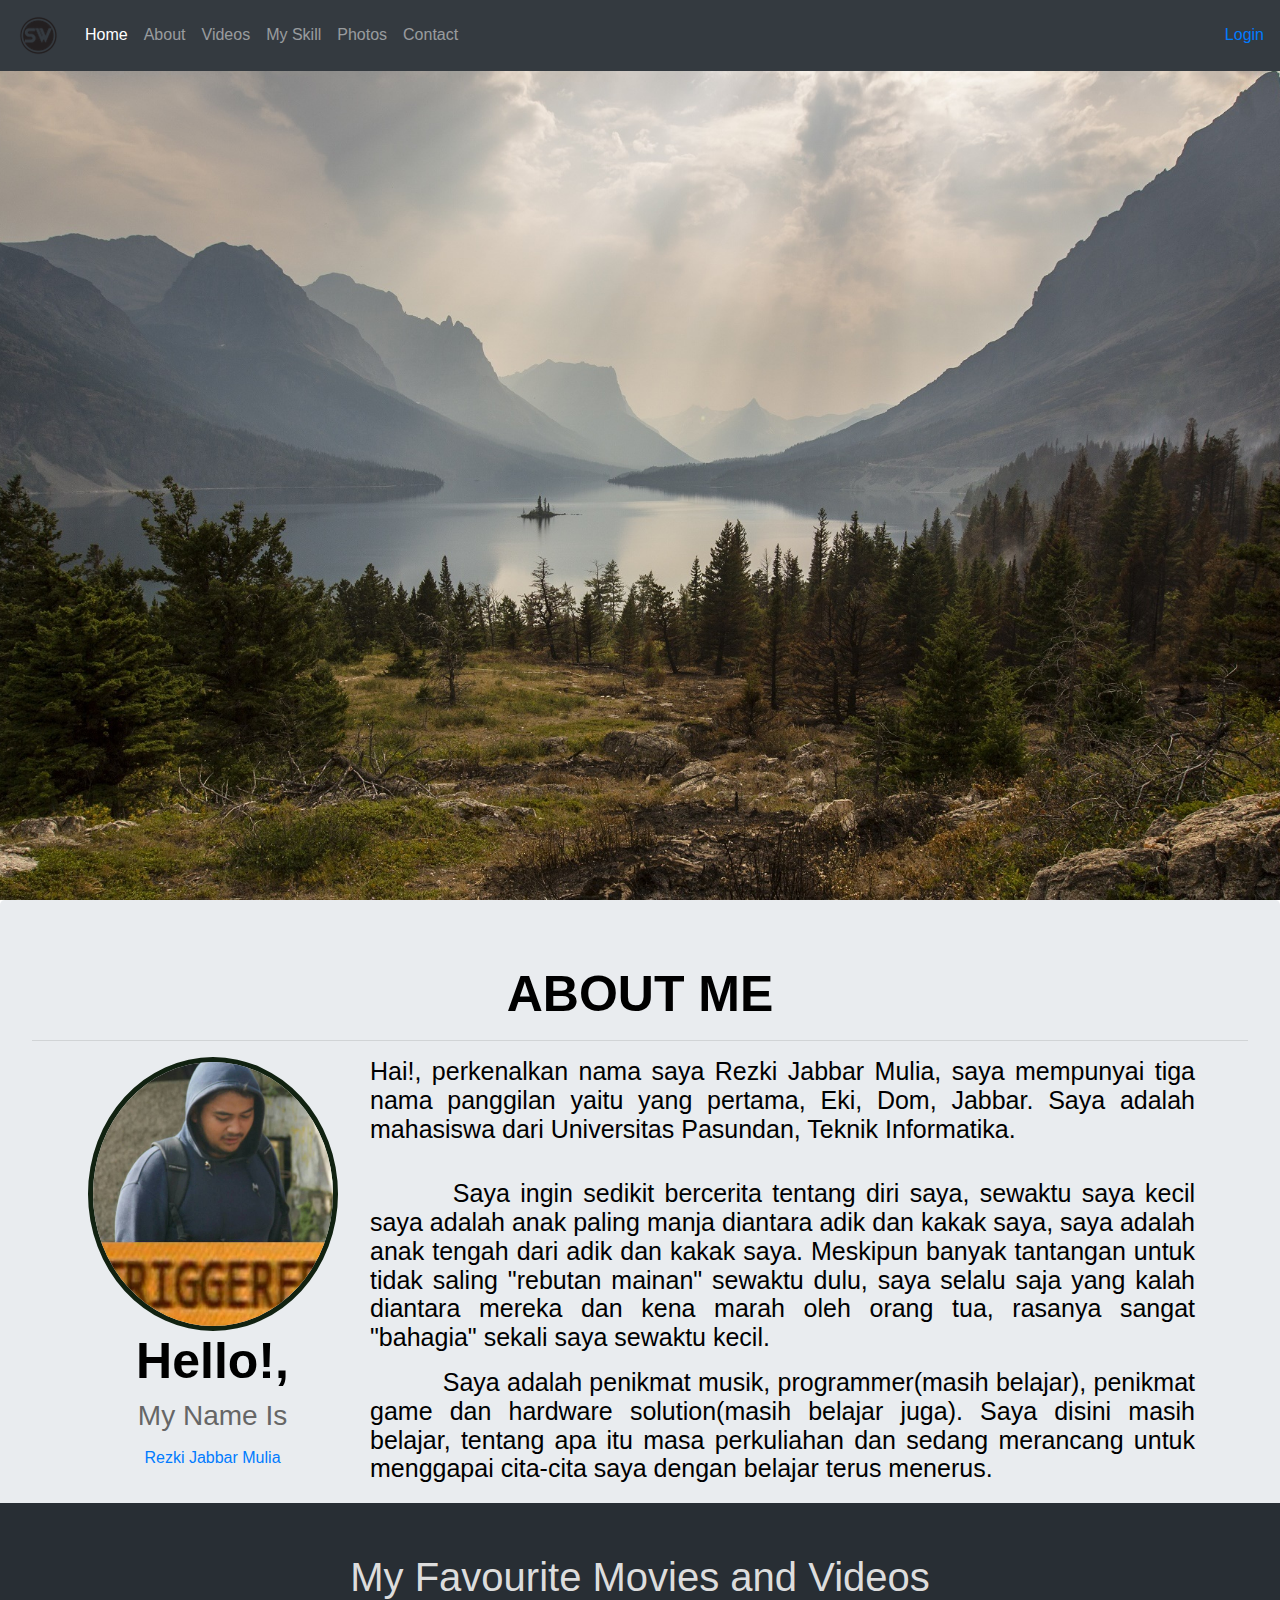
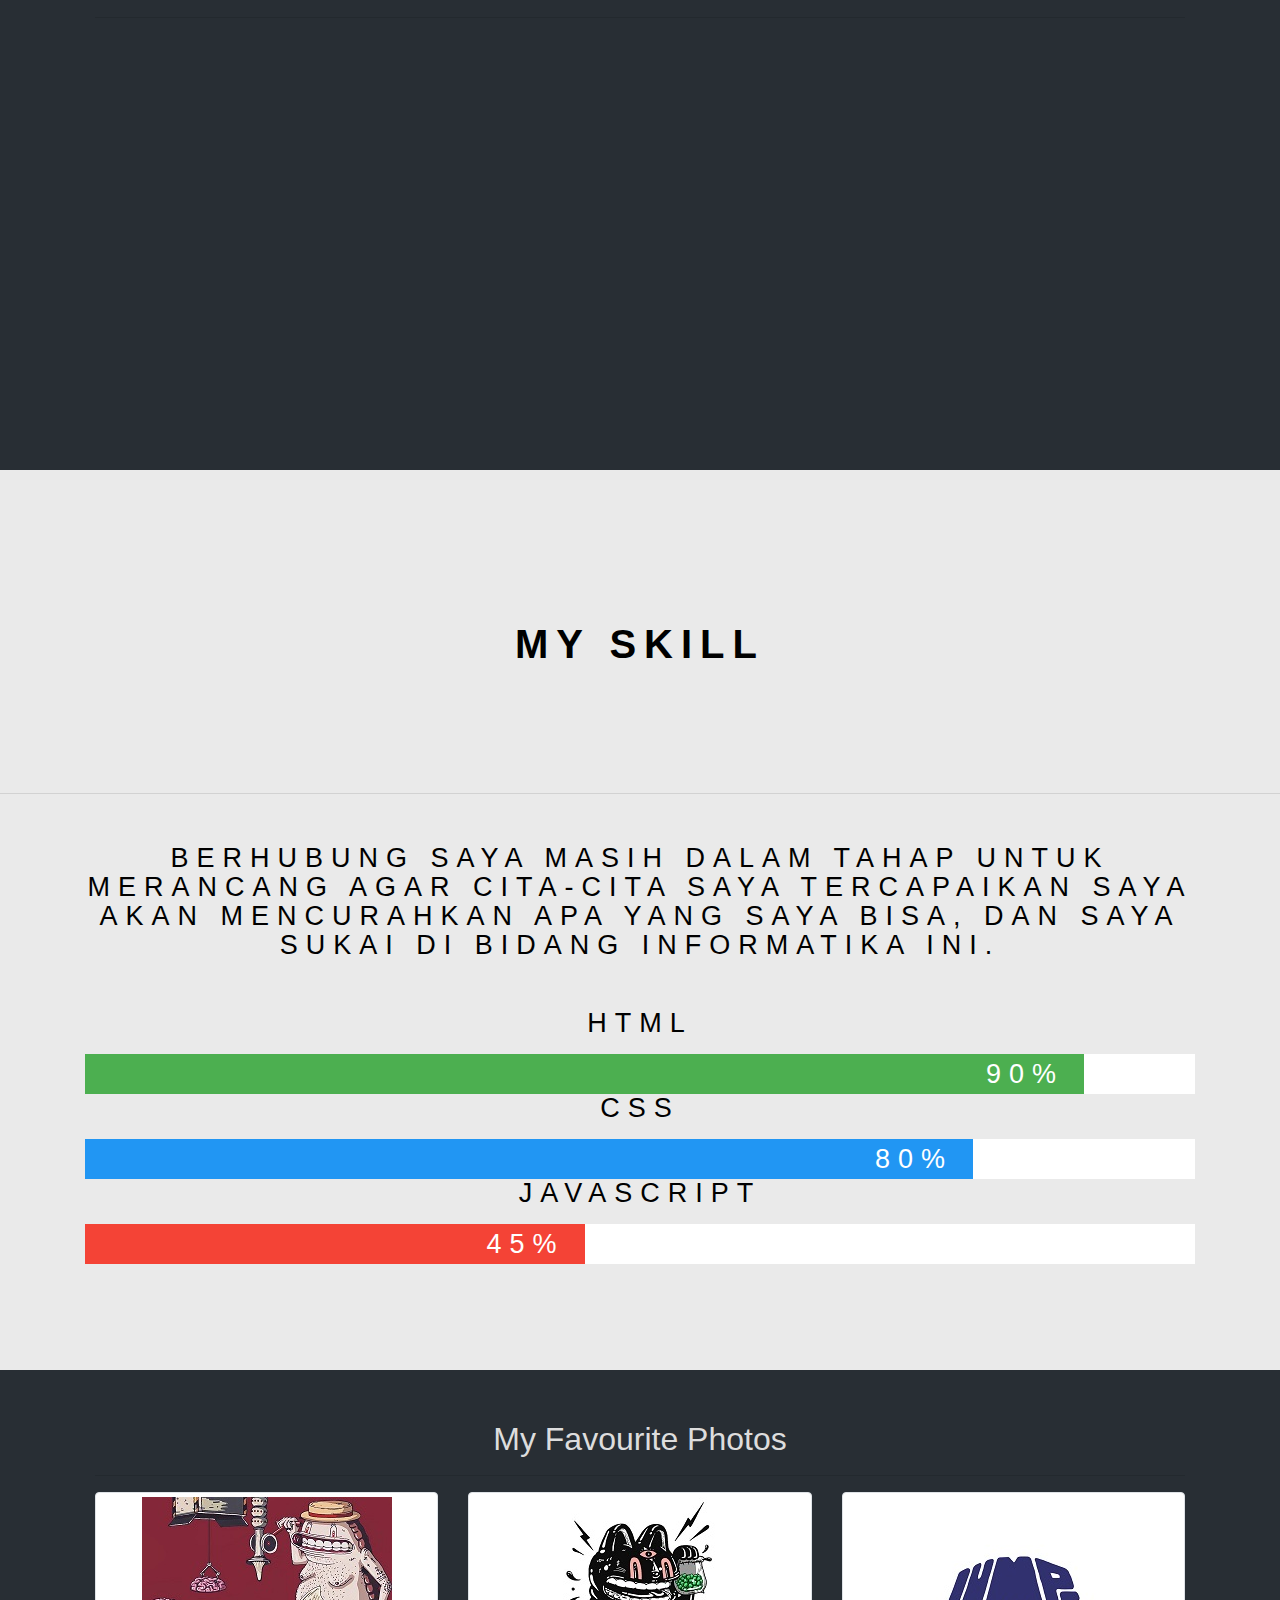
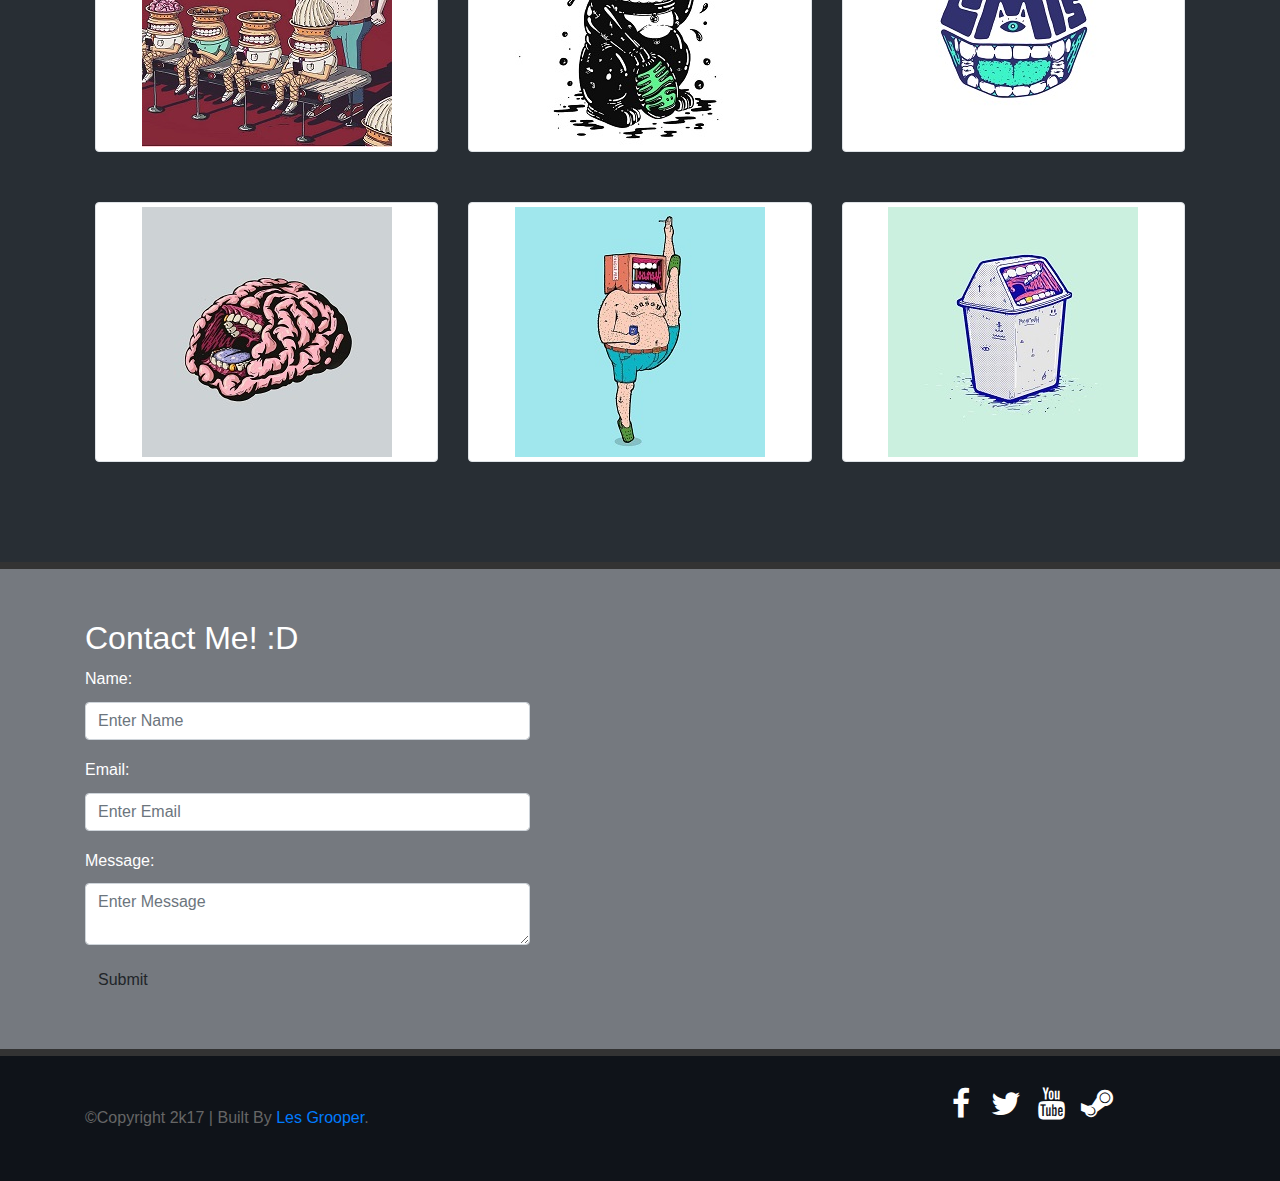
<file: index.html>
<!DOCTYPE html>
<html>
<head>
	<meta charset="utf-8">
	<meta http-equiv="X-UA-Compatible" content="IE=edge">
	<title>Sweet Wrench</title>
	<!-- FONT -->
	<link href="https://fonts.googleapis.com/css?family=Roboto" rel="stylesheet">

	<!-- CSS Link -->
	<link rel="stylesheet" href="https://maxcdn.bootstrapcdn.com/bootstrap/4.0.0-beta.2/css/bootstrap.min.css">
	<link rel="stylesheet" href="https://cdnjs.cloudflare.com/ajax/libs/font-awesome/4.7.0/css/font-awesome.min.css">

	<!-- CSS Internal -->
	<link rel="stylesheet" href="assets/css/style.css">


	<!-- JS Link -->
	<script src="https://maxcdn.bootstrapcdn.com/bootstrap/4.0.0-beta.2/js/bootstrap.min.js"></script>


</head>
<body>
	<!-- NAVBAR -->
<nav class="navbar navbar-expand-lg navbar-dark bg-dark fixed-top">
	  <button class="navbar-toggler" type="button" data-toggle="collapse" data-target="#navbarTogglerDemo01" aria-controls="navbarTogglerDemo01" aria-expanded="false" aria-label="Toggle navigation">
	    <span class="navbar-toggler-icon">
	  </button>
  	<div class="collapse navbar-collapse" id="navbarTogglerDemo01">
	    <a class="navbar-brand" href="#"><img src="assets/img/Sweet Wrench logo.png" alt=""></a>
	    <ul class="navbar-nav mr-auto mt-2 mt-lg-0">
		      <li class="nav-item active">
		        <a class="nav-link" href="#showcase">Home <span class="sr-only">(current)</span></a>
		      </li>
		      <li class="nav-item">
		        <a class="nav-link" href="#info1">About</a>
		      </li>
		      <li class="nav-item">
		        <a class="nav-link" href="#videos">Videos</a>
		      </li> 
		      <li class="nav-item">
		        <a class="nav-link" href="#skill">My Skill</a>
		      </li>
		      <li class="nav-item">
		        <a class="nav-link" href="#photo">Photos</a>
		      </li>
		      <li class="nav-item">
		        <a class="nav-link" href="#contact">Contact</a>
		      </li> 
	    </ul>
  	</div>
  	</span>
	  <ul class="nav navbar-nav navbar-right">
		<li><a href="login.html"><span class="glyphicon glyphicon-log-in"></span>Login</a></li>
	  </ul>
</nav>
	<!-- End NAVBAR -->

<!--Section -->	

	<!-- Welcome Section -->
	<div class="pimg1" id="showcase">
		<div class="ptext">
			<span class="text-center">
			 <ul class="fly-in-text hidden">
	            <li>W</li>
	            <li>E</li>
	            <li>L</li>
	            <li>C</li>
	            <li>O</li>
	            <li>M</li>
	            <li>E</li>
	        </ul>
			</span>
		</div>
	</div>
	<!-- End of Welcome Section -->

<!-- Jumbotron -->
<section class="background" id="info1">
		<div class="jumbotron text-center">
		<h1>ABOUT ME</h1>
		<hr>
			<div class="container">
				<div class="row">
					<div class="col-3">
						<a href="https://www.facebook.com/photo.php?fbid=1669823936380050&set=a.155364081159384.34076.100000573799113&type=3&source=11&referrer_profile_id=100000573799113"><img src="assets/img/aku kasep.jpg" class="rounded-circle"></a>
						<h1>Hello!,</h1>
						<h3>My Name Is</h3>
						<div class="btn-group">
						<button type="button" class="btn btn-link">
						<h6><a href="https://www.google.co.id/search?q=Rezki+Jabbar+Mulia&oq=Rezki+Jabbar+Mulia&aqs=chrome..69i57j69i60j69i61j69i60.3251j0j1&sourceid=chrome&ie=UTF-8" target="_blank">Rezki Jabbar Mulia</a></h6>
						</button>
						</div>
					</div>
				
					<div class="col-sm-9">
						<p>Hai!, perkenalkan nama saya Rezki Jabbar Mulia, saya mempunyai tiga nama panggilan yaitu yang pertama, Eki, Dom, Jabbar. Saya adalah mahasiswa dari Universitas Pasundan, Teknik Informatika.</p>
						<p>&nbsp;&nbsp;&nbsp;&nbsp;&nbsp;&nbsp;&nbsp;&nbsp;Saya ingin sedikit bercerita tentang diri saya, sewaktu saya kecil saya adalah anak paling manja diantara adik dan kakak saya, saya adalah anak tengah dari adik dan kakak saya. Meskipun banyak tantangan untuk tidak saling "rebutan mainan" sewaktu dulu, saya selalu saja yang kalah diantara mereka dan kena marah oleh orang tua, rasanya sangat "bahagia" sekali saya sewaktu kecil.</p>
						<p>&nbsp;&nbsp;&nbsp;&nbsp;&nbsp;&nbsp;&nbsp;&nbsp;&nbsp;&nbsp;Saya adalah penikmat musik, programmer(masih belajar), penikmat game dan hardware solution(masih belajar juga). Saya disini masih belajar, tentang apa itu masa perkuliahan dan sedang merancang untuk menggapai cita-cita saya dengan belajar terus menerus.</p>
					</div>
				</div>
			</div>	
		</div>		
	</div>
</section>
<!-- End Jumbotron -->

<!-- Fav Video -->
<section class="section section-dark" id="videos">
	<div class="container">
		<h1>My Favourite Movies and Videos</h1>
		<hr>
			<div class="row">
				<div class="col-sm-4">
					<div class="embed-responsive embed-responsive-16by9">
    					<iframe class="embed-responsive-item" src="https://www.youtube.com/embed/kl8F-8tR8to" ></iframe>
				</div>
			</div>
				<div class="col-sm-4">
					<div class="embed-responsive embed-responsive-16by9">
  						<iframe class="embed-responsive-item" src="https://www.youtube.com/embed/tymWDB7gtK4"></iframe>
					</div>
				</div>
				<div class="col-sm-4">
					<div class="embed-responsive embed-responsive-16by9">
    					<iframe class="embed-responsive-item" src="https://www.youtube.com/embed/qmVn6b7DdpA"></iframe>
					</div>
				</div>
			</div>
			<div class="row">
				<div class="col-sm-4">
					<div class="embed-responsive embed-responsive-16by9">
    					<iframe class="embed-responsive-item" src="https://www.youtube.com/embed/rvEL4pbR6S8"></iframe>
					</div>
				</div>
				<div class="col-sm-4">
					<div class="embed-responsive embed-responsive-16by9">
    					<iframe class="embed-responsive-item" src="https://www.youtube.com/embed/8m9EVP8X7N8"></iframe>
					</div>
				</div>
				<div class="col-sm-4">
					<div class="embed-responsive embed-responsive-16by9">
						<iframe class="embed-responsive-item" src="https://www.youtube.com/embed/axGVrfwm9L4"></iframe>
					</div>
				</div>
			</div>
		</div>
</section>
<!-- End of Fav Video -->

<!-- Skill Section -->
	<section id="skill">
		<span class=" trans">
			<div class="pimg3">
						<div class="ptext" style="margin-top: -200px;">
								<h1 style="margin-bottom: 125px;">My Skill</h1>
								<hr>
				<div id="section-skill1 text-center" style="margin: 50px;">
					<div class="box-1">
						<p>Berhubung saya masih dalam tahap untuk merancang agar cita-cita saya tercapaikan saya akan mencurahkan apa yang saya bisa, dan saya sukai di bidang informatika ini.</p>
					</div>
				</div>
				<div id="section-skill2 text-center">
					<div class="box-2">
						<div class="container">
								<div class="row">
									<div class="col-sm-12">
										<p>HTML</p>
										<div class="container-skill">
										  <div class="skills html">90%</div>
										</div>
									</div>
								</div>
								<div class="row">
									<div class="col-sm-12">
										<p>CSS</p>
										<div class="container-skill">
										  <div class="skills css">80%</div>
										</div>
									</div>
								</div>
								<div class="row">
									<div class="col-sm-12">
										<p>JavaScript</p>
										<div class="container-skill">
										  <div class="skills js">45%</div>
										</div>
									</div>
								</div>
							</div>
						</div>
					</div>
				</div>
			</div>
		</span>
	</section>
<!-- End of Skill Section -->

<!-- Photos Section -->
	<section class="section section-dark" id="photo">
			<div class="container">
				<div class="row">
					<div class="col-sm-12 text-center">
						<h2>My Favourite Photos</h2>
						<hr>
					</div>
				</div>
				<div class="row">
					<div class="col-sm-4">
						<a href="https://www.instagram.com/p/BcAVUEVHFD_/?taken-by=lumps_uk" target="_blank" class="img-thumbnail rounded mx-auto d-block">
						<img src="assets/img/poto/1.jpg">
						</a>
					</div>
					<div class="col-sm-4">
						<a href="https://www.instagram.com/p/Bb2CIWoHRab/?taken-by=lumps_uk" target="_blank" class="img-thumbnail rounded mx-auto d-block">
						<img src="assets/img/poto/2.jpg">
						</a>
					</div>
					<div class="col-sm-4">
						<a href="https://www.instagram.com/p/BbuHUBbnA73/?taken-by=lumps_uk" target="_blank" class="img-thumbnail rounded mx-auto d-block">
						<img src="assets/img/poto/3.jpeg">
						</a>
					</div>
					<div class="col-sm-4">
						<a href="https://www.instagram.com/p/Ba9ixFdHf8K/?taken-by=lumps_uk" target="_blank" class="img-thumbnail rounded mx-auto d-block">
						<img src="assets/img/poto/4.jpeg">
						</a>
					</div>
					<div class="col-sm-4">
						<a href="https://www.instagram.com/p/BcPixT6nJAQ/?taken-by=lumps_uk" target="_blank" class="img-thumbnail rounded mx-auto d-block">
						<img src="assets/img/poto/5.jpg">
						</a>
					</div>
					<div class="col-sm-4">
						<a href="https://www.instagram.com/p/BarSYrNHFtt/?taken-by=lumps_uk" class="img-thumbnail rounded mx-auto d-block">
						<img src="assets/img/poto/6.jpg">
						</a>
					</div>
				</div>
			</div>
	</section>
<!-- End Of section photos -->

<!-- Section Contact -->
	<section id="contact">
		<div class="container">
			<div class="row">
				<div class="col-md-5 col-sm-5">
				<h2>Contact Me! :D</h2>
				<form>
	              <div class="form-group">
	                <label>Name: </label>
	                <input class="form-control" type="text" name="" value="" placeholder="Enter Name">
	              </div>
	              <div class="form-group">
	                <label>Email: </label>
	                <input class="form-control" type="text" name="" value="" placeholder="Enter Email">
	              </div>
	              <div class="form-group">
	                <label>Message: </label>
	                <textarea class="form-control" name="" value="" placeholder="Enter Message"></textarea>
	              </div>
	              <button class="btn btn-default">Submit</button>
	            </form>
				</div>
				<div class="col-md-7 col-sm-7">

				</div>
			</div>
		</div>
	</section>
<!-- End of Section -->

<!-- Footer -->
<footer class="main-footer">
	<div class="container-fluid py-3">
	    <div class="container">
	      <div class="row py-3">
	        <div class="col-md-9">
	          <p class="text-white"><p>&copy;Copyright 2k17 | Built By <a href="https://about.me/lesgrooper">Les Grooper</a>.</p></p>
	        </div>
	        <div class="col-md-3">
	          <div class="d-inline-block">
	            <div class="bg-circle-outline d-inline-block">
	              <a href="https://www.facebook.com/rezki.jabbar.mulia" class="text-white"><i class="fa fa-2x fa-fw fa-facebook" target="_blank"></i>
			</a>
	            </div>

	            <div class="bg-circle-outline d-inline-block">
	              <a href="https://twitter.com/rezki_jabbar" class="text-white" target="_blank">
	                <i class="fa fa-2x fa-fw fa-twitter"></i></a>
	            </div>

	            <div class="bg-circle-outline d-inline-block">
	              <a href="https://www.youtube.com/channel/UC8IlBOqVShYN0T-tEp2bwlQ?view_as=subscriber" class="text-white" target="_blank">
	                <i class="fa fa-2x fa-fw fa-youtube"></i></a>
	            </div>

	            <div class="bg-circle-outline d-inline-block">
	              <a href="http://steamcommunity.com/id/errorsynt" class="text-white" target="_blank">
	                <i class="fa fa fa-2x fa-fw fa-steam"></i></a>
	            </div>
	          </div>
	        </div>
	      </div>
	    </div>
  	</div>
</footer>
<!-- End of Footer -->

	
    <!-- Optional JavaScript -->
    <!-- jQuery first, then Popper.js, then Bootstrap JS -->
	
	<script src="https://code.jquery.com/jquery-3.2.1.js"
 	integrity="sha256-DZAnKJ/6XZ9si04Hgrsxu/8s717jcIzLy3oi35EouyE="
  	crossorigin="anonymous"></script>

	<!-- JS Style -->
	<script src="assets/js/script.js"></script>
	


</body>
</html>
</file>
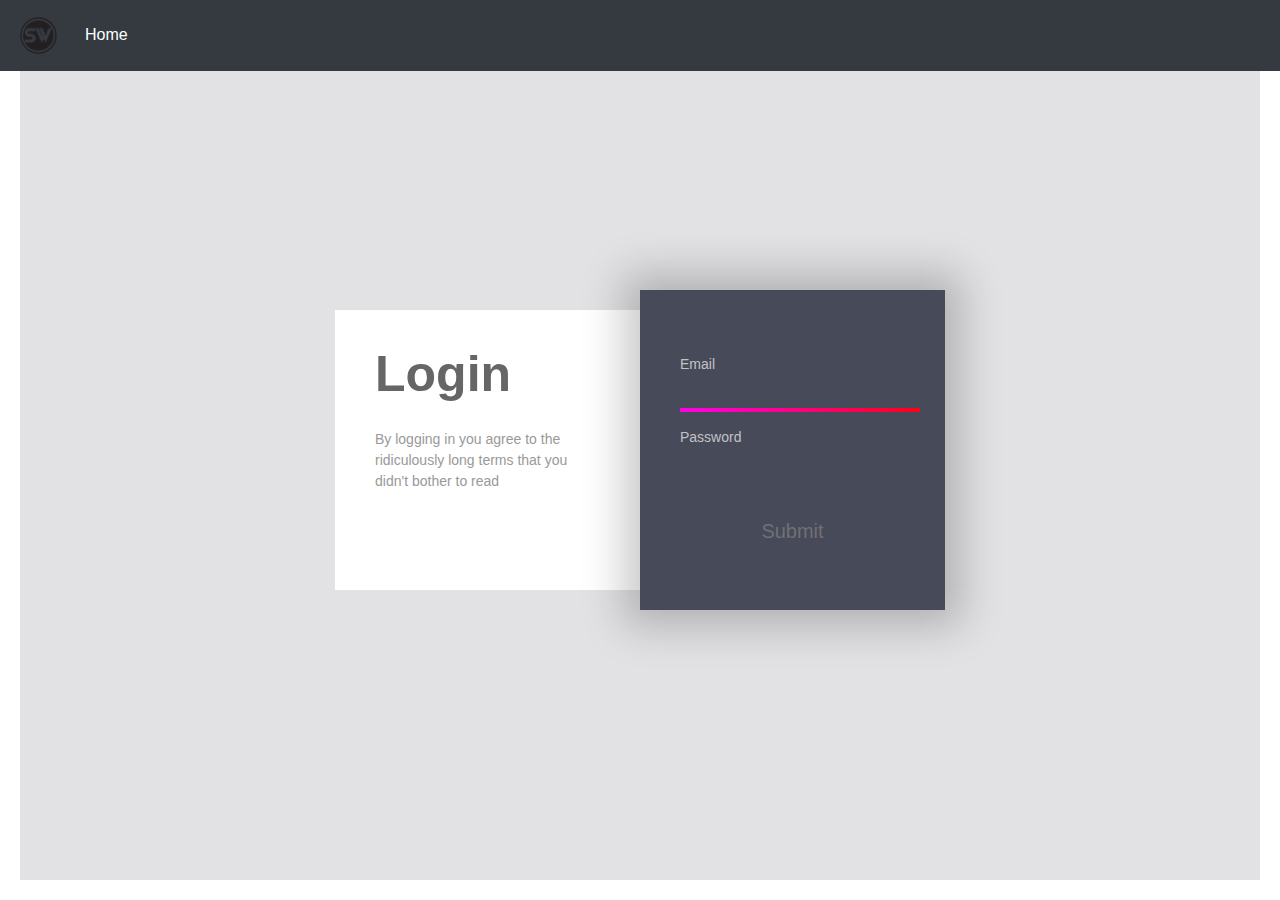
<file: login.html>
<!DOCTYPE html>
<html lang="en">
<head>
  <meta charset="UTF-8">
  <meta http-equiv="X-UA-Compatible" content="IE=edge">
  <meta name="viewport" content="width=device-width, initial-scale=1.0">
  <title>Halaman Login</title>
  	<!-- FONT -->
	<link href="https://fonts.googleapis.com/css?family=Roboto" rel="stylesheet">

	<!-- CSS Link -->
	<link rel="stylesheet" href="https://maxcdn.bootstrapcdn.com/bootstrap/4.0.0-beta.2/css/bootstrap.min.css">
	<link rel="stylesheet" href="https://cdnjs.cloudflare.com/ajax/libs/font-awesome/4.7.0/css/font-awesome.min.css">

	<!-- CSS Internal -->
	<link rel="stylesheet" href="assets/css/style.css">


	<!-- JS Link -->
	<script src="https://maxcdn.bootstrapcdn.com/bootstrap/4.0.0-beta.2/js/bootstrap.min.js"></script>
</head>
<link rel="stylesheet" href="assets/css/login-style.css">
<body>
      <!-- NAVBAR -->
      <nav class="navbar navbar-expand-lg navbar-dark bg-dark fixed-top">
        <button class="navbar-toggler" type="button" data-toggle="collapse" data-target="#navbarTogglerDemo01" aria-controls="navbarTogglerDemo01" aria-expanded="false" aria-label="Toggle navigation">
          <span class="navbar-toggler-icon">
        </button>
        <div class="collapse navbar-collapse" id="navbarTogglerDemo01">
          <a class="navbar-brand" href="#"><img src="assets/img/Sweet Wrench logo.png" alt=""></a>
          <ul class="navbar-nav mr-auto mt-2 mt-lg-0">
              <li class="nav-item active">
                <a class="nav-link" href="index.html">Home <span class="sr-only">(current)</span></a>
              </li>
      </nav>

  <div class="page">
    <div class="container">
      <div class="left">
        <div class="login">Login</div>
        <div class="eula">By logging in you agree to the ridiculously long terms that you didn't bother to read</div>
      </div>
      <div class="right">
        <svg viewBox="0 0 320 300">
          <defs>
            <linearGradient
                            inkscape:collect="always"
                            id="linearGradient"
                            x1="13"
                            y1="193.49992"
                            x2="307"
                            y2="193.49992"
                            gradientUnits="userSpaceOnUse">
              <stop
                    style="stop-color:#ff00ff;"
                    offset="0"
                    id="stop876" />
              <stop
                    style="stop-color:#ff0000;"
                    offset="1"
                    id="stop878" />
            </linearGradient>
          </defs>
          <path d="m 40,120.00016 239.99984,-3.2e-4 c 0,0 24.99263,0.79932 25.00016,35.00016 0.008,34.20084 -25.00016,35 -25.00016,35 h -239.99984 c 0,-0.0205 -25,4.01348 -25,38.5 0,34.48652 25,38.5 25,38.5 h 215 c 0,0 20,-0.99604 20,-25 0,-24.00396 -20,-25 -20,-25 h -190 c 0,0 -20,1.71033 -20,25 0,24.00396 20,25 20,25 h 168.57143" />
        </svg>
        <div class="form">
          <label for="email">Email</label>
          <input type="email" id="email">
          <label for="password">Password</label>
          <input type="password" id="password">
          <input type="submit" id="submit" value="Submit">
        </div>
      </div>
    </div>
  </div>
</body>

<script src="assets/js/script.js"></script>

</html>
</file>
<file: assets/css/style.css>
/* Navbar*/

/* End of Navbar*/


/* Jumbotron */
.section-light {
	border-bottom: 10px solid #111;
}
.section a {
	font-family: Lato, sans-serif;
	font-size: 40px;
	color: #555;
	margin-bottom: 50px;
}


/* Welcome Section*/
* {
margin: 0;
padding: 0;
}
.fly-in-text {
list-style: none;
position: absolute;
left: 50%;
top: 50%;
transform: translateX(-50%) translateY(-50%);
width: 100%;
}
.fly-in-text li {
display: inline-block;
margin-right: 10px;
font-family: Open Sans, Arial;
font-weight: 300;
font-size: 4em;
color: #fff;
transition: all 2.5s ease;
opacity: 0.10px;
}
.fly-in-text li:last-child {
margin-right: 0;
}
.fly-in-text.hidden li {
opacity: 0;
}
.fly-in-text.hidden li:nth-child(1) { transform: translateX(-200px) translateY(-200px); }
.fly-in-text.hidden li:nth-child(2) { transform: translateX(20px) translateY(100px); }
.fly-in-text.hidden li:nth-child(4) { transform: translateX(10px) translateY(-200px); }
.fly-in-text.hidden li:nth-child(5) { transform: translateX(-300px) translateY(200px); }
.fly-in-text.hidden li:nth-child(6) { transform: translateX(20px) translateY(-20px); }
.fly-in-text.hidden li:nth-child(7) { transform: translateX(30px) translateY(200px); }

/* End of Welcome Section*/
body {
	margin-top: 70px;
}
body, html {
	height: 100%;
	margin: 0;
	font-size: 16px;
	font-family: "Lato", Sans-serif;
	font-weight: 400;
	line-height: 1.8em;
	color: #666;
}

.pimg1, .pimg2, .pimg3 {
	position: relative;
	background-position: center;
	background-size: cover;
	background-repeat: no-repeat;
	/*
		fixed = parralax
		scroll = normal
	*/
	background-attachment: fixed;
}
.pimg1 {
	background-image: url(../img/1.jpeg);
	min-height: 100%;
}
.pimg2 {
	background-image: url(../img/2.jpeg);
	min-height: 250px;
}
.pimg4 {
	min-height: 100px;
	position: relative;;
	background-color: #555;
}
.pimg4 .text {
	padding-bottom: 50px;
}

.section {
	text-align: center;
	padding: 50px 80px;
}
.ptext {
	position: absolute;
	top: 50%;
	width:100%;
	text-align: center;
	color: #000;
	font-size: 27px;
	letter-spacing: 8px;
	text-transform: uppercase;
}


.ptext .border.trans {
	background-color: transparent;
}
/* Profile */
.background {
	height: 67%;
}
.jumbotron img {
	width: 250px;
	border : 5px solid #121; 
}
.jumbotron h1 {
	color: #000;
	font-weight: bolder;
	font-size: 50px;
}
.jumbotron p {
	text-align: justify;
	color: #000;
	font-size: 25px;
	min-height: 25%;
}
/* End Of Profile */

/* contact */
#contact{
  background-color: #75797f;
  padding: 50px;
  color:#fff;
  border-top:#333 7px solid;
  border-bottom:#333 7px solid;
  min-height: 100px;
}
/* end of contact*/

/* Video Section */
.section-dark {
	background-color: #282e34;
	color: #ddd;
	padding-top: 50px;
}
.section-dark iframe {
	width: 720px;
	height: 360px;
	margin: 50px;
}
/* End of Video Section */

/* Section Skill*/
.trans h1 {
	font-weight: bolder;
	margin-top: -100px;
}
.pimg3 {
	background-color: #eaeaea;
	min-height: 900px;
}

* {box-sizing:border-box}


.container-skill {
    width: 100%; /* Full width */
    background-color: #fff; /* Grey background */
}

.skills {
    text-align: right; /* Right-align text */
    padding-right: 20px; /* Add some right padding */
    line-height: 40px; /* Set the line-height to center the text inside the skill bar, and to expand the height of the container */
    color: white; /* White text color */
}

.html {
	width: 90%; 
	background-color: #4CAF50;
}
.css {
	width: 80%; 
	background-color: #2196F3;
}
.js {
	width: 45%; 
	background-color: #f44336;
}
/* End of Section Skill */

/* Footer */
.main-footer {
	background-color: #0f1319;
}
/* End of Footer */
</file>
<file: assets/css/login-style.css>
@import url('https://rsms.me/inter/inter-ui.css');
::selection {
  background: #2D2F36;
}
::-webkit-selection {
  background: #2D2F36;
}
::-moz-selection {
  background: #2D2F36;
}
body {
  background: white;
  font-family: 'Inter UI', sans-serif;
  margin: 0;
  padding: 20px;
}
.page {
  background: #e2e2e5;
  display: flex;
  flex-direction: column;
  height: calc(100% - 40px);
  position: absolute;
  place-content: center;
  width: calc(100% - 40px);
}
@media (max-width: 767px) {
  .page {
    height: auto;
    margin-bottom: 20px;
    padding-bottom: 20px;
  }
}
.container {
  display: flex;
  height: 320px;
  margin: 0 auto;
  width: 640px;
}
@media (max-width: 767px) {
  .container {
    flex-direction: column;
    height: 630px;
    width: 320px;
  }
}
.left {
  background: white;
  height: calc(100% - 40px);
  top: 20px;
  position: relative;
  width: 50%;
}
@media (max-width: 767px) {
  .left {
    height: 100%;
    left: 20px;
    width: calc(100% - 40px);
    max-height: 270px;
  }
}
.login {
  font-size: 50px;
  font-weight: 900;
  margin: 50px 40px 40px;
}
.eula {
  color: #999;
  font-size: 14px;
  line-height: 1.5;
  margin: 40px;
}
.right {
  background: #474A59;
  box-shadow: 0px 0px 40px 16px rgba(0,0,0,0.22);
  color: #F1F1F2;
  position: relative;
  width: 50%;
}
@media (max-width: 767px) {
  .right {
    flex-shrink: 0;
    height: 100%;
    width: 100%;
    max-height: 350px;
  }
}
svg {
  position: absolute;
  width: 320px;
}
path {
  fill: none;
  stroke: url(#linearGradient);;
  stroke-width: 4;
  stroke-dasharray: 240 1386;
}
.form {
  margin: 40px;
  position: absolute;
}
label {
  color:  #c2c2c5;
  display: block;
  font-size: 14px;
  height: 16px;
  margin-top: 20px;
  margin-bottom: 5px;
}
input {
  background: transparent;
  border: 0;
  color: #f2f2f2;
  font-size: 20px;
  height: 30px;
  line-height: 30px;
  outline: none !important;
  width: 100%;
}
input::-moz-focus-inner { 
  border: 0; 
}
#submit {
  color: #707075;
  margin-top: 40px;
  transition: color 300ms;
}
#submit:focus {
  color: #f2f2f2;
}
#submit:active {
  color: #d0d0d2;
}
</file>
